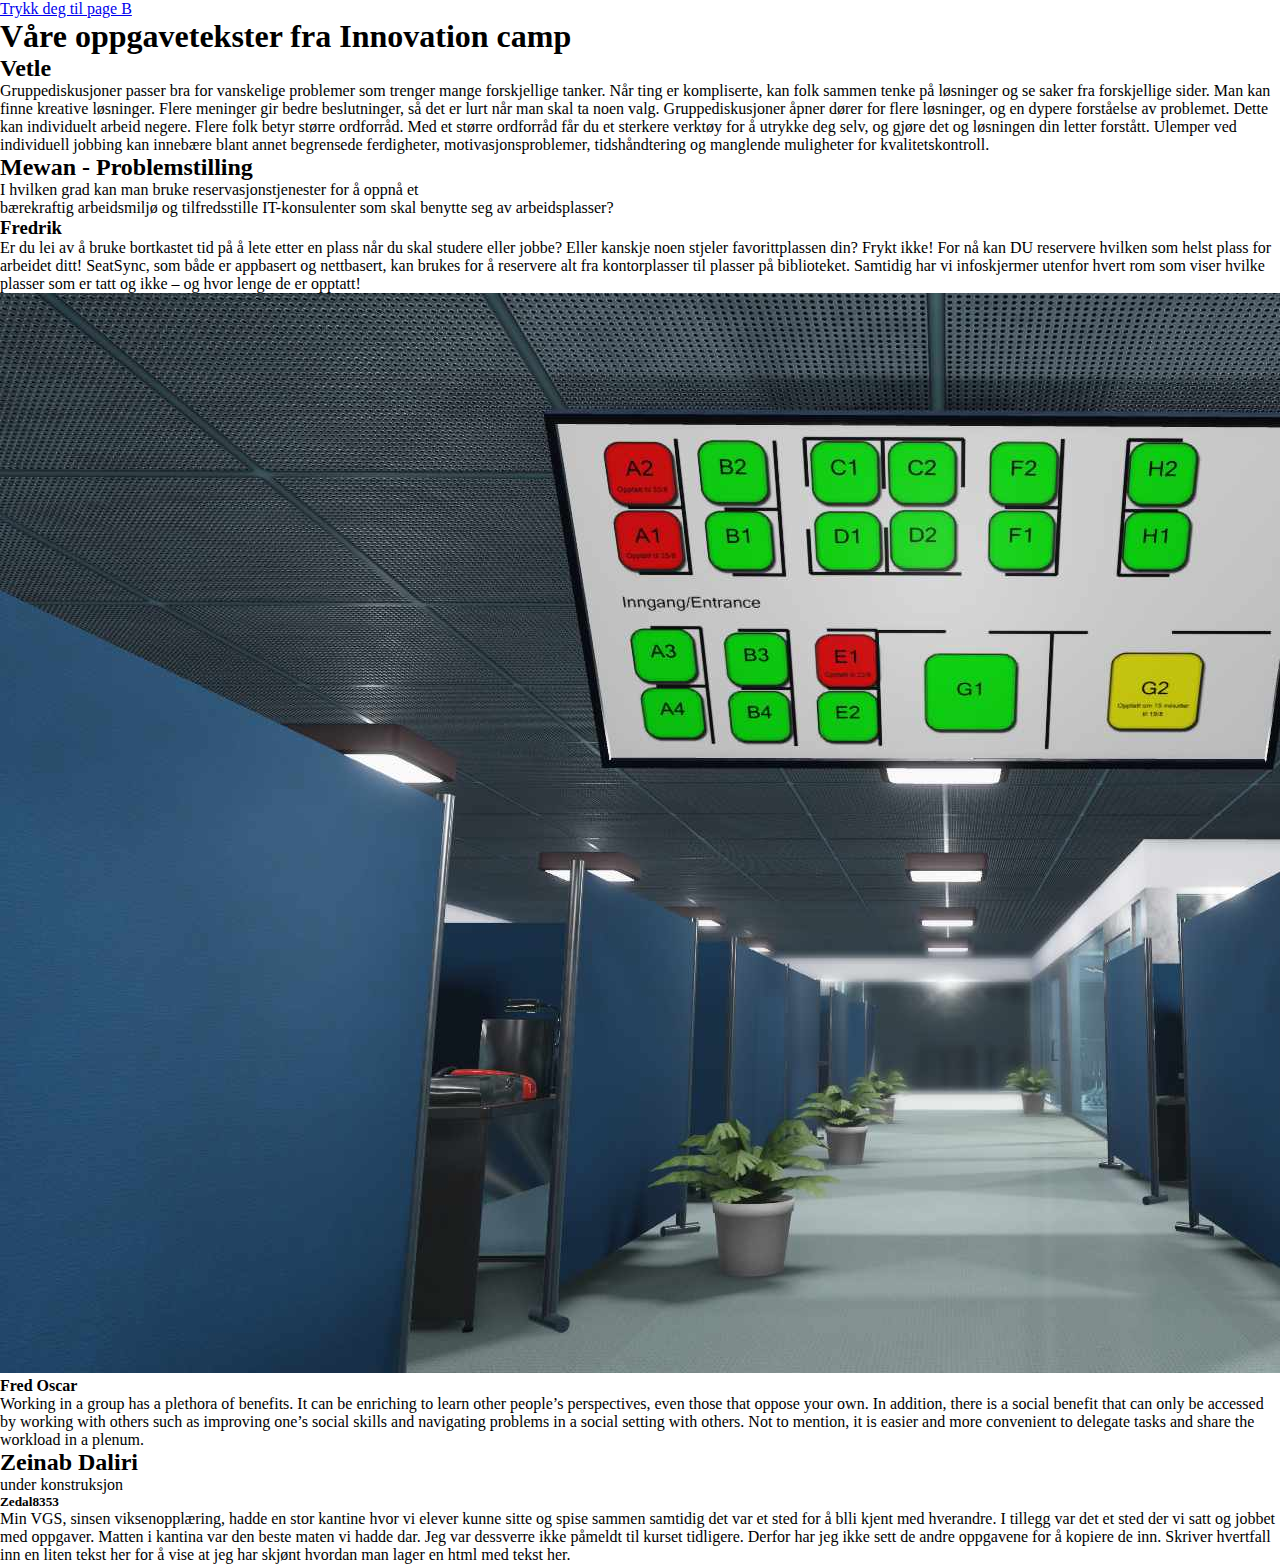
<file: pageA.html>
<!DOCTYPE html>
<html lang="no">
  <head>
    <title>Page A</title>
    <meta charset="UTF-8">
    <meta name="viewport" content="width=device-width, initial-scale=1.0">
    <link rel="stylesheet" href="css/main.css">
    
  </head>
  <body>
    <header class="header"><a href="pageB.html">Trykk deg til page B</a></header>
    <h1 class="overskrift">Våre oppgavetekster fra Innovation camp</h1> 
    <h2>Vetle</h2>
      <p>Gruppediskusjoner passer bra for vanskelige problemer som trenger mange forskjellige tanker. 
        Når ting er kompliserte, kan folk sammen tenke på løsninger og se saker fra forskjellige sider. 
        Man kan finne kreative løsninger. Flere meninger gir bedre beslutninger, så det er lurt når man skal ta noen valg. 
        Gruppediskusjoner åpner dører for flere løsninger, og en dypere forståelse av problemet. Dette kan individuelt arbeid negere. 
        Flere folk betyr større ordforråd. Med et større ordforråd får du et sterkere verktøy for å utrykke deg selv, 
        og gjøre det og løsningen din letter forstått. Ulemper ved individuell jobbing kan innebære blant annet begrensede ferdigheter, 
        motivasjonsproblemer, tidshåndtering og manglende muligheter for kvalitetskontroll. </p>
    <h2>Mewan - Problemstilling</h2>
        <p>I hvilken grad kan man bruke reservasjonstjenester for å oppnå et <br>
          bærekraftig arbeidsmiljø og tilfredsstille IT-konsulenter som skal benytte seg av arbeidsplasser? 
        </p>
    <h3>Fredrik</h3>
        <p>Er du lei av å bruke bortkastet tid på å lete etter en plass når du skal studere eller jobbe? Eller kanskje noen stjeler favorittplassen din? Frykt ikke! For nå kan DU reservere hvilken som helst plass for arbeidet ditt! 
          SeatSync, som både er appbasert og nettbasert, kan brukes for å reservere alt fra kontorplasser til plasser på biblioteket. Samtidig har vi infoskjermer utenfor hvert rom som viser hvilke plasser som er tatt og ikke – og hvor lenge de er opptatt!
          </p>
          <img src="/media/seatsyncbilde1.jpg" alt="seatsync skjerm" class="seatsyncbilde1">
    <h4>Fred Oscar</h4>
        <p>Working in a group has a plethora of benefits. It can be enriching to learn other people’s perspectives, even those that oppose your own.
          In addition, there is a social benefit that can only be accessed by working with others such as improving one’s social skills and navigating problems in a social setting with others.
          Not to mention, it is easier and more convenient to delegate tasks and share the workload in a plenum.</p>
          
        <h2>Zeinab Daliri</h2>
        <p>under konstruksjon</p>
          
  



    <h5>Zedal8353</h5>
      <p>Min VGS, sinsen viksenopplæring, hadde en stor kantine hvor vi elever kunne sitte 
        og spise sammen samtidig  det var et sted  for å blli kjent med hverandre. 
        I tillegg var det et sted  der vi satt og jobbet med oppgaver.
        Matten i kantina var den beste maten vi hadde dar. Jeg var dessverre ikke påmeldt til kurset tidligere.
        Derfor har jeg ikke sett de andre oppgavene for å kopiere de inn. Skriver hvertfall 
        inn en liten tekst her for å vise at jeg har skjønt hvordan man lager en html med 
        tekst her.
        </p>
  </body>
</html>
</file>
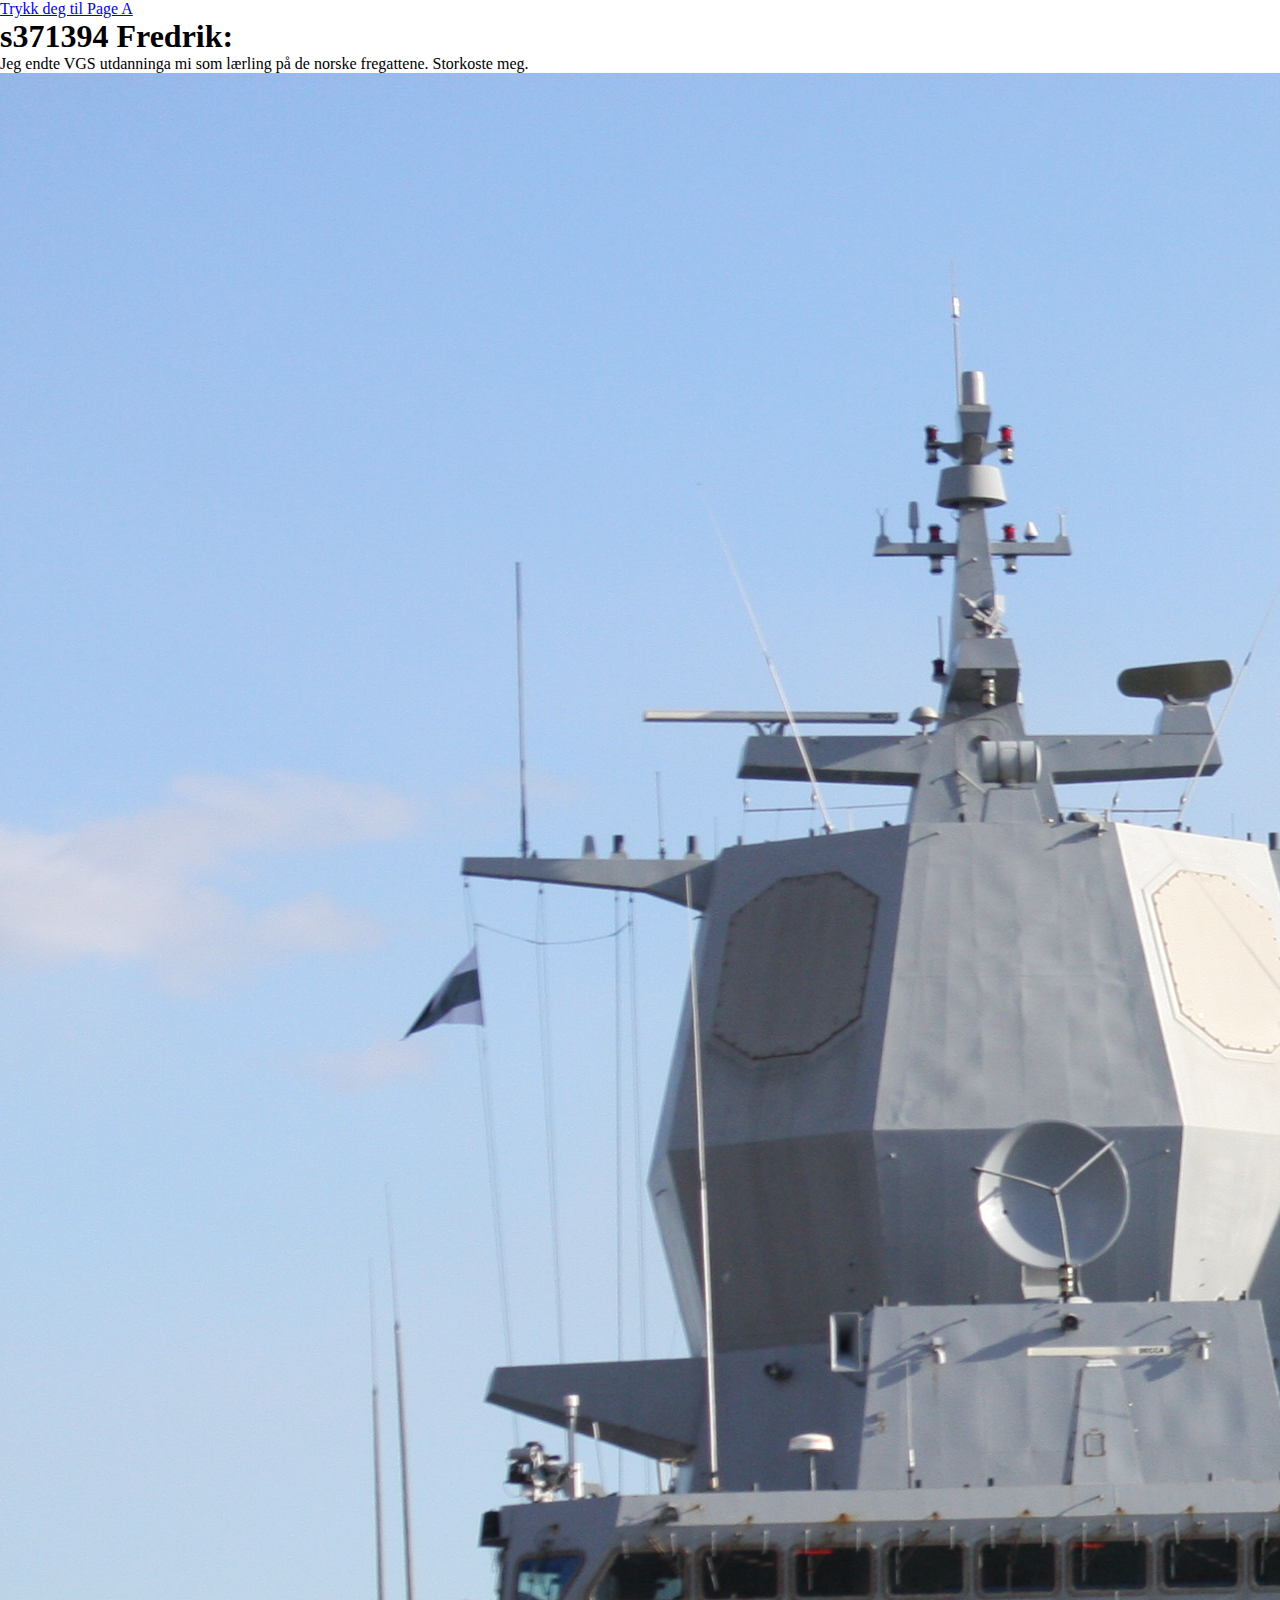
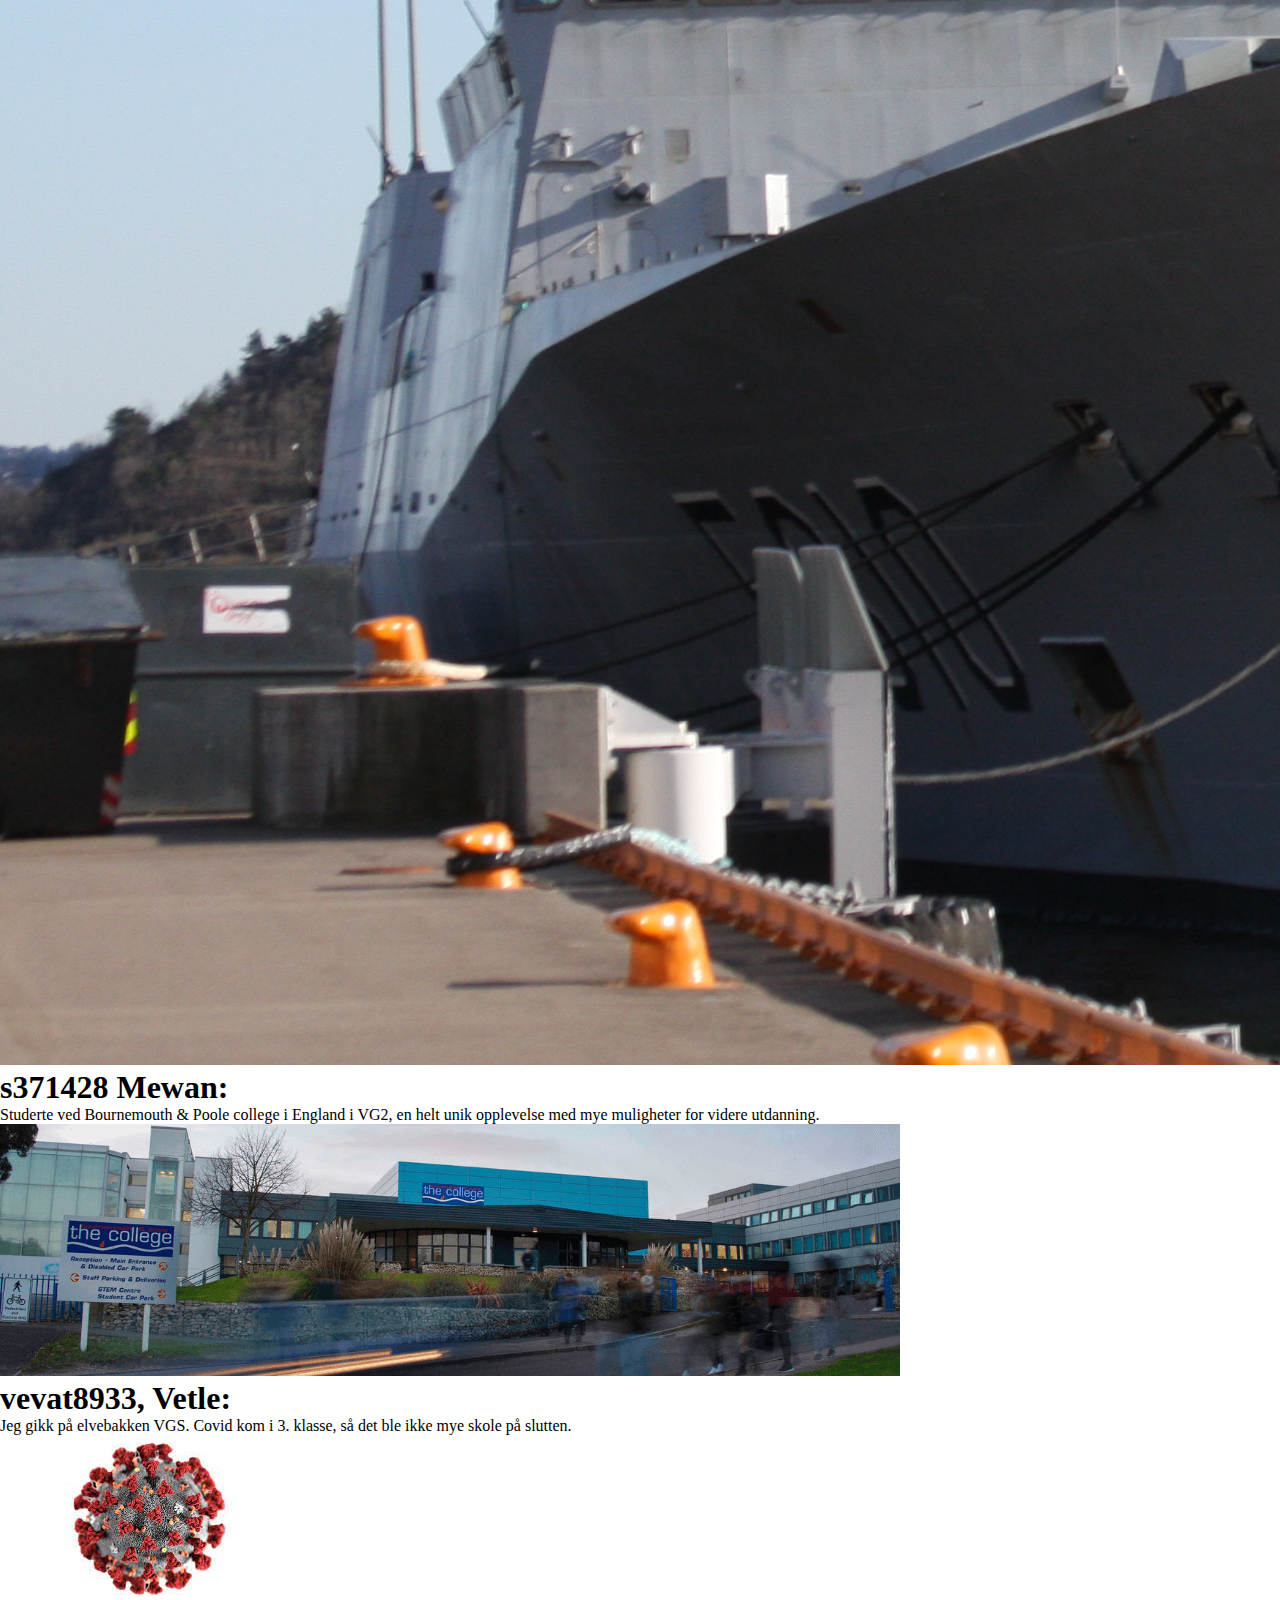
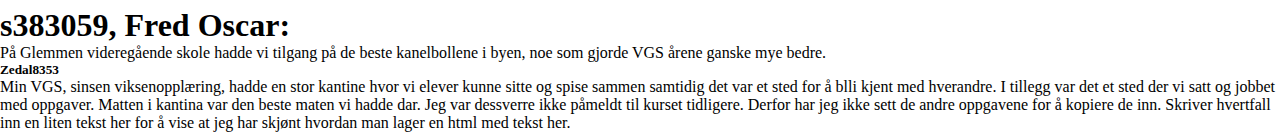
<file: pageB.html>
<!DOCTYPE html>
<html lang="no">
    <head>
        <title>Page B</title>
        <meta charset="UTF-8">
        <meta name="viewport" content="width=device-width, initial-scale=1.0">
        
        <link rel="stylesheet" href="css/main.css">
    </head>

    <body>
        <header><a href="pageA.html">Trykk deg til Page A</a></header>

        <h1 class="s371394"> s371394 Fredrik:</h1>
        <p>Jeg endte VGS utdanninga mi som lærling på de norske fregattene. Storkoste meg.</p>
        <img src="/media/nansen_klassen.jpg" alt="Nansen klasse Fregatter" class="nansen_klassen">

        <h1 class="s371428"> s371428 Mewan:</h1>
        <p>Studerte ved Bournemouth & Poole college i England i VG2, en helt unik opplevelse med mye muligheter for videre utdanning.</p>
        <img src="/media/B&P_College_Image.png" alt="Bournemouth and poole college"  class="Bournemouth_and_poole_college">

        <h1 class="vevat8933"> vevat8933, Vetle:</h1>
        <p>Jeg gikk på elvebakken VGS. Covid kom i 3. klasse, så det ble ikke mye skole på slutten.</p>
        <img src="/media/covid19.jpeg" alt="covid19" class="covid">

        <h1 class="s383059"> s383059, Fred Oscar:</h1>
        <p>På Glemmen videregående skole hadde vi tilgang på de beste kanelbollene i byen, noe som gjorde VGS årene ganske mye bedre.</p>
        


        <h5>Zedal8353</h5>
            <p>Min VGS, sinsen viksenopplæring, hadde en stor kantine hvor vi elever kunne sitte 
            og spise sammen samtidig  det var et sted  for å blli kjent med hverandre. 
            I tillegg var det et sted  der vi satt og jobbet med oppgaver.
            Matten i kantina var den beste maten vi hadde dar. Jeg var dessverre ikke påmeldt til kurset tidligere.
            Derfor har jeg ikke sett de andre oppgavene for å kopiere de inn. Skriver hvertfall 
            inn en liten tekst her for å vise at jeg har skjønt hvordan man lager en html med 
            tekst her.
            </p>
      
    </body>


</html>
</file>
<file: css/main.css>
*{
    margin: 0;
    padding: 0;
}
</file>
